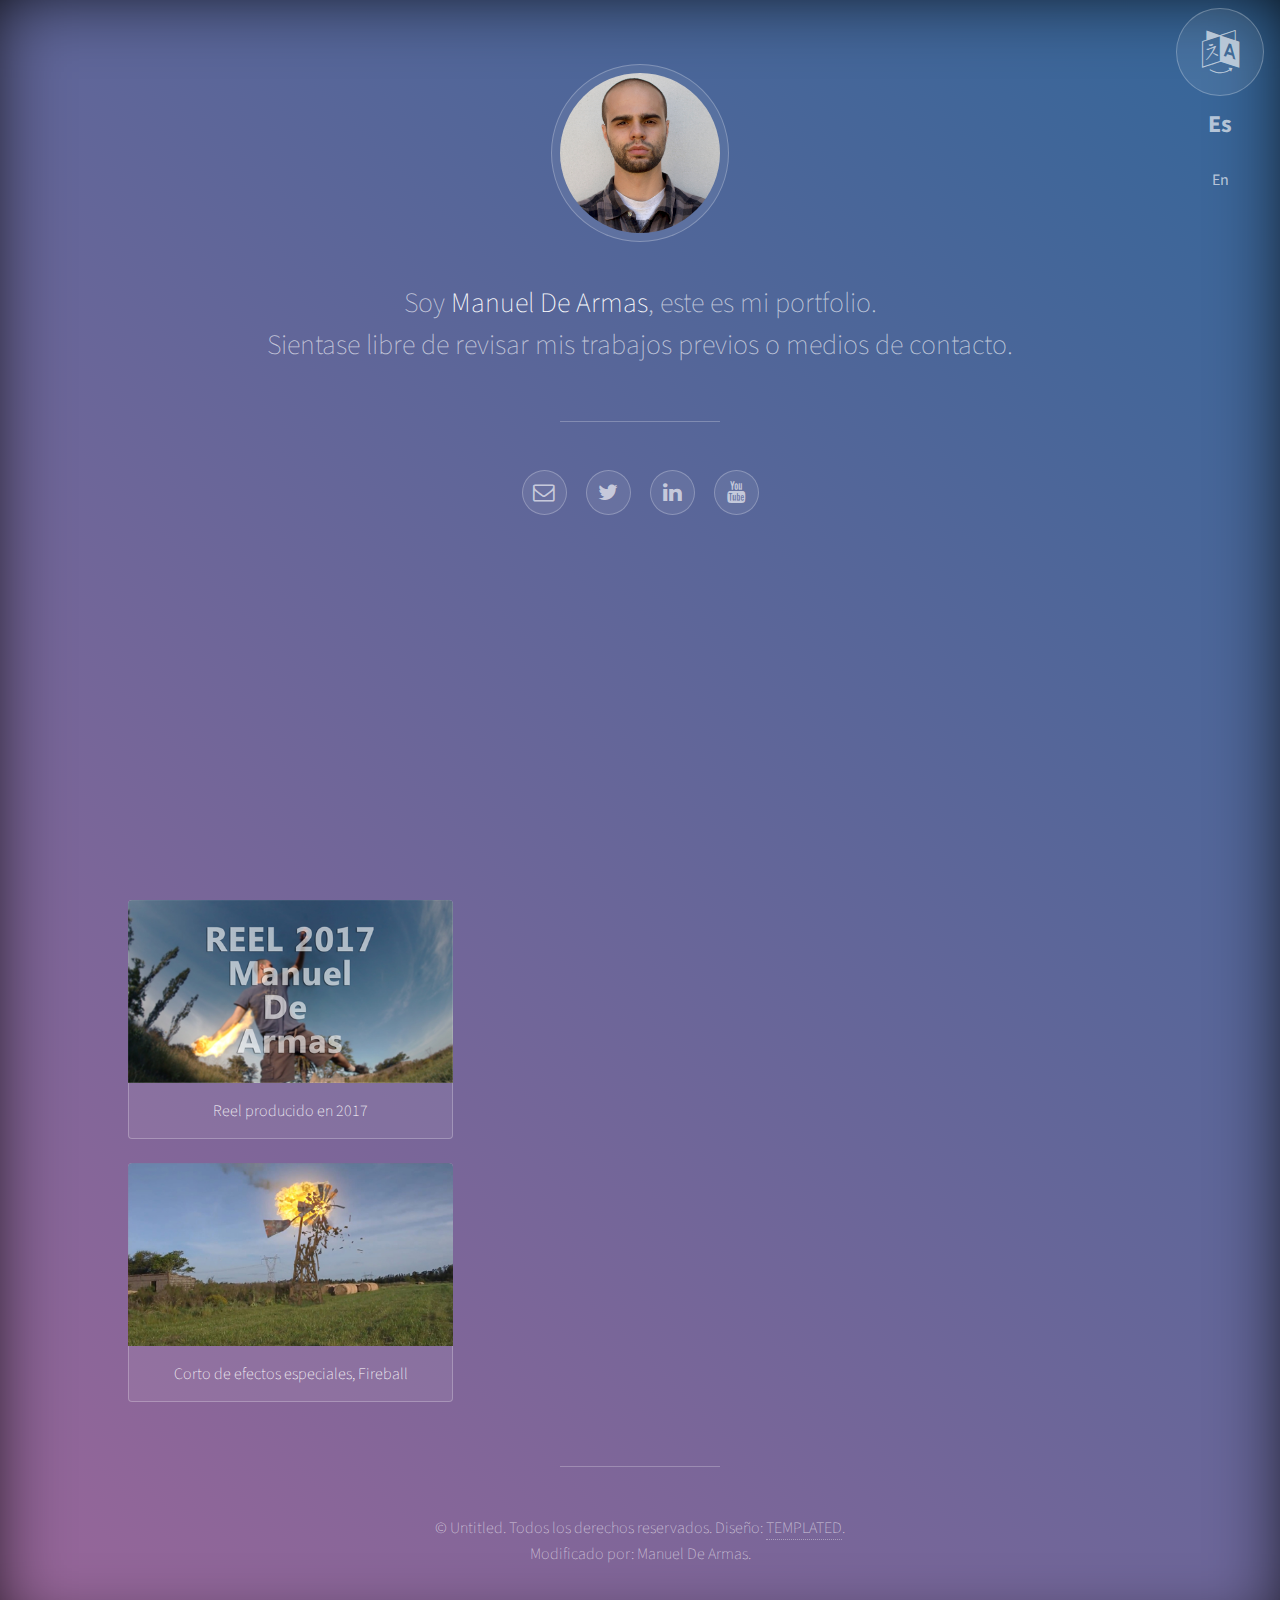
<file: index.html>
<!DOCTYPE HTML>
<!--
	Visualize by TEMPLATED
	templated.co @templatedco
	Released for free under the Creative Commons Attribution 3.0 license (templated.co/license)
-->
<html>

<head>
	<title>Manuel De Armas</title>
	<meta charset="utf-8" />
	<meta name="viewport" content="width=device-width, initial-scale=1" />
	<link rel="stylesheet" href="assets/css/main.css" />
	<link rel="shortcut icon" type="image/x-icon" href="images/favicon.ico" />
</head>

<body>
	<div id="languageSelect">
		<i id="switchLanguage" class="icon style2 fa-language"></i><br />
		<span id="selectedLang" class="label">Es</span><br />
		<span id="unselectedLang" class="label">En</span><br />
	</div>


	<!-- Wrapper -->
	<div id="wrapper">
		<!-- Header -->
		<header id="header">
			<span class="avatar"><img src="images/avatar.jpg" alt="" /></span>
			<div id="introText">
				<h1>Soy <strong>Manuel De Armas</strong>, este es mi portfolio.<br />
					Sientase libre de revisar mis trabajos previos o medios de contacto.</h1> <br />
			</div>
			<div class="lineaDivisoriaConMargen"></div>
			<ul class="icons">
				<li><a href="mailto:manu1502@gmail.com"" class=" icon style2 fa-envelope-o"><span class="label">Email</span></a></li>
				<li><a href="https://twitter.com/SpaceGaucho_" class="icon style2 fa-twitter"><span class="label">Twitter</span></a></li>
				<li><a href="https://www.linkedin.com/in/manueldearmas/" class="icon style2 fa-linkedin"><span class="label">Linkedin</span></a></li>
				<li><a href="https://www.youtube.com/channel/UCSOWgzhCKQXkOu90gSEavDA" class="icon style2 fa-youtube"><span class="label">Youtube</span></a></li>

			</ul>
		</header>
		<!-- Main -->
		<section id="main">
			<!-- Thumbnails -->
			<section class="thumbnails">
				<div>
					<a href="https://youtu.be/07QsW5DKaYQ" data-poptrox="youtube,800x480"><img src="images/thumbs/reel2017Thumbnail.jpg"
						 alt="" />
						<div id="textThumb1">
							<h3>Reel producido en 2017</h3>
						</div>

					</a>
					<a href="https://youtu.be/ivX9syyylb8" data-poptrox="youtube,800x480"><img src="images/thumbs/fireballVfxThumbnail.jpg"
						 alt="" />
						<div id="textThumb2">
							<h3>Corto de efectos especiales, Fireball</h3>
						</div>
					</a>
				</div>
				<!--
								<div>
									<a href="images/fulls/03.jpg">
										<img src="images/thumbs/03.jpg" alt="" />
										<h3>Lorem ipsum dolor sit amet</h3>
									</a>
									<a href="images/fulls/04.jpg">
										<img src="images/thumbs/04.jpg" alt="" />
										<h3>Lorem ipsum dolor sit amet</h3>
									</a>
									<a href="images/fulls/05.jpg">
										<img src="images/thumbs/05.jpg" alt="" />
										<h3>Lorem ipsum dolor sit amet</h3>
									</a>
								</div>
								<div>
									<a href="images/fulls/06.jpg">
										<img src="images/thumbs/06.jpg" alt="" />
										<h3>Lorem ipsum dolor sit amet</h3>
									</a>
									<a href="images/fulls/07.jpg">
										<img src="images/thumbs/07.jpg" alt="" />
										<h3>Lorem ipsum dolor sit amet</h3>
									</a>
								</div>
								-->
			</section>
		</section>

		<!-- Footer -->
		<footer id="footer">
			<p>&copy; Untitled. Todos los derechos reservados. Diseño: <a href="http://templated.co">TEMPLATED</a>. <br />
				Modificado por: Manuel De Armas.</p>
		</footer>

	</div>

	<!-- Scripts -->
	<script src="assets/js/jquery.min.js"></script>
	<script src="assets/js/jquery.poptrox.min.js"></script>
	<script src="assets/js/skel.min.js"></script>
	<script src="assets/js/main.js"></script>
</body>

</html>
</file>
<file: assets/css/main.css>
@charset "UTF-8";
@import url(font-awesome.min.css);
@import url("http://fonts.googleapis.com/css?family=Source+Sans+Pro:200");
/*
	Visualize by TEMPLATED
	templated.co @templatedco
	Released for free under the Creative Commons Attribution 3.0 license (templated.co/license)
*/

/* Reset */

html, body, div, span, applet, object, iframe, h1, h2, h3, h4, h5, h6, p, blockquote, pre, a, abbr, acronym, address, big, cite, code, del, dfn, em, img, ins, kbd, q, s, samp, small, strike, strong, sub, sup, tt, var, b, u, i, center, dl, dt, dd, ol, ul, li, fieldset, form, label, legend, table, caption, tbody, tfoot, thead, tr, th, td, article, aside, canvas, details, embed, figure, figcaption, footer, header, hgroup, menu, nav, output, ruby, section, summary, time, mark, audio, video {
	margin: 0;
	padding: 0;
	border: 0;
	font-size: 100%;
	font: inherit;
	vertical-align: baseline;
}

article, aside, details, figcaption, figure, footer, header, hgroup, menu, nav, section {
	display: block;
}

body {
	line-height: 1;
}

ol, ul {
	list-style: none;
}

blockquote, q {
	quotes: none;
}

blockquote:before, blockquote:after, q:before, q:after {
	content: '';
	content: none;
}

table {
	border-collapse: collapse;
	border-spacing: 0;
}

body {
	-webkit-text-size-adjust: none;
}

/* Box Model */

*, *:before, *:after {
	-moz-box-sizing: border-box;
	-webkit-box-sizing: border-box;
	box-sizing: border-box;
}

/* Grid */

.row {
	border-bottom: solid 1px transparent;
	-moz-box-sizing: border-box;
	-webkit-box-sizing: border-box;
	box-sizing: border-box;
}

.row>* {
	float: left;
	-moz-box-sizing: border-box;
	-webkit-box-sizing: border-box;
	box-sizing: border-box;
}

.row:after, .row:before {
	content: '';
	display: block;
	clear: both;
	height: 0;
}

.row.uniform>*> :first-child {
	margin-top: 0;
}

.row.uniform>*> :last-child {
	margin-bottom: 0;
}

.row.\30 \25>* {
	padding: 0 0 0 0em;
}

.row.\30 \25 {
	margin: 0 0 -1px 0em;
}

.row.uniform.\30 \25>* {
	padding: 0em 0 0 0em;
}

.row.uniform.\30 \25 {
	margin: 0em 0 -1px 0em;
}

.row>* {
	padding: 0 0 0 2em;
}

.row {
	margin: 0 0 -1px -2em;
}

.row.uniform>* {
	padding: 2em 0 0 2em;
}

.row.uniform {
	margin: -2em 0 -1px -2em;
}

.row.\32 00\25>* {
	padding: 0 0 0 4em;
}

.row.\32 00\25 {
	margin: 0 0 -1px -4em;
}

.row.uniform.\32 00\25>* {
	padding: 4em 0 0 4em;
}

.row.uniform.\32 00\25 {
	margin: -4em 0 -1px -4em;
}

.row.\31 50\25>* {
	padding: 0 0 0 3em;
}

.row.\31 50\25 {
	margin: 0 0 -1px -3em;
}

.row.uniform.\31 50\25>* {
	padding: 3em 0 0 3em;
}

.row.uniform.\31 50\25 {
	margin: -3em 0 -1px -3em;
}

.row.\35 0\25>* {
	padding: 0 0 0 1em;
}

.row.\35 0\25 {
	margin: 0 0 -1px -1em;
}

.row.uniform.\35 0\25>* {
	padding: 1em 0 0 1em;
}

.row.uniform.\35 0\25 {
	margin: -1em 0 -1px -1em;
}

.row.\32 5\25>* {
	padding: 0 0 0 0.5em;
}

.row.\32 5\25 {
	margin: 0 0 -1px -0.5em;
}

.row.uniform.\32 5\25>* {
	padding: 0.5em 0 0 0.5em;
}

.row.uniform.\32 5\25 {
	margin: -0.5em 0 -1px -0.5em;
}

.\31 2u, .\31 2u\24 {
	width: 100%;
	clear: none;
	margin-left: 0;
}

.\31 1u, .\31 1u\24 {
	width: 91.6666666667%;
	clear: none;
	margin-left: 0;
}

.\31 0u, .\31 0u\24 {
	width: 83.3333333333%;
	clear: none;
	margin-left: 0;
}

.\39 u, .\39 u\24 {
	width: 75%;
	clear: none;
	margin-left: 0;
}

.\38 u, .\38 u\24 {
	width: 66.6666666667%;
	clear: none;
	margin-left: 0;
}

.\37 u, .\37 u\24 {
	width: 58.3333333333%;
	clear: none;
	margin-left: 0;
}

.\36 u, .\36 u\24 {
	width: 50%;
	clear: none;
	margin-left: 0;
}

.\35 u, .\35 u\24 {
	width: 41.6666666667%;
	clear: none;
	margin-left: 0;
}

.\34 u, .\34 u\24 {
	width: 33.3333333333%;
	clear: none;
	margin-left: 0;
}

.\33 u, .\33 u\24 {
	width: 25%;
	clear: none;
	margin-left: 0;
}

.\32 u, .\32 u\24 {
	width: 16.6666666667%;
	clear: none;
	margin-left: 0;
}

.\31 u, .\31 u\24 {
	width: 8.3333333333%;
	clear: none;
	margin-left: 0;
}

.\31 2u\24+*, .\31 1u\24+*, .\31 0u\24+*, .\39 u\24+*, .\38 u\24+*, .\37 u\24+*, .\36 u\24+*, .\35 u\24+*, .\34 u\24+*, .\33 u\24+*, .\32 u\24+*, .\31 u\24+* {
	clear: left;
}

.\-11u {
	margin-left: 91.66667%;
}

.\-10u {
	margin-left: 83.33333%;
}

.\-9u {
	margin-left: 75%;
}

.\-8u {
	margin-left: 66.66667%;
}

.\-7u {
	margin-left: 58.33333%;
}

.\-6u {
	margin-left: 50%;
}

.\-5u {
	margin-left: 41.66667%;
}

.\-4u {
	margin-left: 33.33333%;
}

.\-3u {
	margin-left: 25%;
}

.\-2u {
	margin-left: 16.66667%;
}

.\-1u {
	margin-left: 8.33333%;
}

/*
	@media screen and (max-width: 1680px) {

		.row > * {
			padding: 0 0 0 2em;
		}

		.row {
			margin: 0 0 -1px -2em;
		}

		.row.uniform > * {
			padding: 2em 0 0 2em;
		}

		.row.uniform {
			margin: -2em 0 -1px -2em;
		}

		.row.\32 00\25 > * {
			padding: 0 0 0 4em;
		}

		.row.\32 00\25 {
			margin: 0 0 -1px -4em;
		}

		.row.uniform.\32 00\25 > * {
			padding: 4em 0 0 4em;
		}

		.row.uniform.\32 00\25 {
			margin: -4em 0 -1px -4em;
		}

		.row.\31 50\25 > * {
			padding: 0 0 0 3em;
		}

		.row.\31 50\25 {
			margin: 0 0 -1px -3em;
		}

		.row.uniform.\31 50\25 > * {
			padding: 3em 0 0 3em;
		}

		.row.uniform.\31 50\25 {
			margin: -3em 0 -1px -3em;
		}

		.row.\35 0\25 > * {
			padding: 0 0 0 1em;
		}

		.row.\35 0\25 {
			margin: 0 0 -1px -1em;
		}

		.row.uniform.\35 0\25 > * {
			padding: 1em 0 0 1em;
		}

		.row.uniform.\35 0\25 {
			margin: -1em 0 -1px -1em;
		}

		.row.\32 5\25 > * {
			padding: 0 0 0 0.5em;
		}

		.row.\32 5\25 {
			margin: 0 0 -1px -0.5em;
		}

		.row.uniform.\32 5\25 > * {
			padding: 0.5em 0 0 0.5em;
		}

		.row.uniform.\32 5\25 {
			margin: -0.5em 0 -1px -0.5em;
		}

		.\31 2u\28xlarge\29, .\31 2u\24\28xlarge\29 {
			width: 100%;
			clear: none;
			margin-left: 0;
		}

		.\31 1u\28xlarge\29, .\31 1u\24\28xlarge\29 {
			width: 91.6666666667%;
			clear: none;
			margin-left: 0;
		}

		.\31 0u\28xlarge\29, .\31 0u\24\28xlarge\29 {
			width: 83.3333333333%;
			clear: none;
			margin-left: 0;
		}

		.\39 u\28xlarge\29, .\39 u\24\28xlarge\29 {
			width: 75%;
			clear: none;
			margin-left: 0;
		}

		.\38 u\28xlarge\29, .\38 u\24\28xlarge\29 {
			width: 66.6666666667%;
			clear: none;
			margin-left: 0;
		}

		.\37 u\28xlarge\29, .\37 u\24\28xlarge\29 {
			width: 58.3333333333%;
			clear: none;
			margin-left: 0;
		}

		.\36 u\28xlarge\29, .\36 u\24\28xlarge\29 {
			width: 50%;
			clear: none;
			margin-left: 0;
		}

		.\35 u\28xlarge\29, .\35 u\24\28xlarge\29 {
			width: 41.6666666667%;
			clear: none;
			margin-left: 0;
		}

		.\34 u\28xlarge\29, .\34 u\24\28xlarge\29 {
			width: 33.3333333333%;
			clear: none;
			margin-left: 0;
		}

		.\33 u\28xlarge\29, .\33 u\24\28xlarge\29 {
			width: 25%;
			clear: none;
			margin-left: 0;
		}

		.\32 u\28xlarge\29, .\32 u\24\28xlarge\29 {
			width: 16.6666666667%;
			clear: none;
			margin-left: 0;
		}

		.\31 u\28xlarge\29, .\31 u\24\28xlarge\29 {
			width: 8.3333333333%;
			clear: none;
			margin-left: 0;
		}

		.\31 2u\24\28xlarge\29 + *,
		.\31 1u\24\28xlarge\29 + *,
		.\31 0u\24\28xlarge\29 + *,
		.\39 u\24\28xlarge\29 + *,
		.\38 u\24\28xlarge\29 + *,
		.\37 u\24\28xlarge\29 + *,
		.\36 u\24\28xlarge\29 + *,
		.\35 u\24\28xlarge\29 + *,
		.\34 u\24\28xlarge\29 + *,
		.\33 u\24\28xlarge\29 + *,
		.\32 u\24\28xlarge\29 + *,
		.\31 u\24\28xlarge\29 + * {
			clear: left;
		}

		.\-11u\28xlarge\29 {
			margin-left: 91.66667%;
		}

		.\-10u\28xlarge\29 {
			margin-left: 83.33333%;
		}

		.\-9u\28xlarge\29 {
			margin-left: 75%;
		}

		.\-8u\28xlarge\29 {
			margin-left: 66.66667%;
		}

		.\-7u\28xlarge\29 {
			margin-left: 58.33333%;
		}

		.\-6u\28xlarge\29 {
			margin-left: 50%;
		}

		.\-5u\28xlarge\29 {
			margin-left: 41.66667%;
		}

		.\-4u\28xlarge\29 {
			margin-left: 33.33333%;
		}

		.\-3u\28xlarge\29 {
			margin-left: 25%;
		}

		.\-2u\28xlarge\29 {
			margin-left: 16.66667%;
		}

		.\-1u\28xlarge\29 {
			margin-left: 8.33333%;
		}

	}

	@media screen and (max-width: 1280px) {

		.row > * {
			padding: 0 0 0 2em;
		}

		.row {
			margin: 0 0 -1px -2em;
		}

		.row.uniform > * {
			padding: 2em 0 0 2em;
		}

		.row.uniform {
			margin: -2em 0 -1px -2em;
		}

		.row.\32 00\25 > * {
			padding: 0 0 0 4em;
		}

		.row.\32 00\25 {
			margin: 0 0 -1px -4em;
		}

		.row.uniform.\32 00\25 > * {
			padding: 4em 0 0 4em;
		}

		.row.uniform.\32 00\25 {
			margin: -4em 0 -1px -4em;
		}

		.row.\31 50\25 > * {
			padding: 0 0 0 3em;
		}

		.row.\31 50\25 {
			margin: 0 0 -1px -3em;
		}

		.row.uniform.\31 50\25 > * {
			padding: 3em 0 0 3em;
		}

		.row.uniform.\31 50\25 {
			margin: -3em 0 -1px -3em;
		}

		.row.\35 0\25 > * {
			padding: 0 0 0 1em;
		}

		.row.\35 0\25 {
			margin: 0 0 -1px -1em;
		}

		.row.uniform.\35 0\25 > * {
			padding: 1em 0 0 1em;
		}

		.row.uniform.\35 0\25 {
			margin: -1em 0 -1px -1em;
		}

		.row.\32 5\25 > * {
			padding: 0 0 0 0.5em;
		}

		.row.\32 5\25 {
			margin: 0 0 -1px -0.5em;
		}

		.row.uniform.\32 5\25 > * {
			padding: 0.5em 0 0 0.5em;
		}

		.row.uniform.\32 5\25 {
			margin: -0.5em 0 -1px -0.5em;
		}

		.\31 2u\28large\29, .\31 2u\24\28large\29 {
			width: 100%;
			clear: none;
			margin-left: 0;
		}

		.\31 1u\28large\29, .\31 1u\24\28large\29 {
			width: 91.6666666667%;
			clear: none;
			margin-left: 0;
		}

		.\31 0u\28large\29, .\31 0u\24\28large\29 {
			width: 83.3333333333%;
			clear: none;
			margin-left: 0;
		}

		.\39 u\28large\29, .\39 u\24\28large\29 {
			width: 75%;
			clear: none;
			margin-left: 0;
		}

		.\38 u\28large\29, .\38 u\24\28large\29 {
			width: 66.6666666667%;
			clear: none;
			margin-left: 0;
		}

		.\37 u\28large\29, .\37 u\24\28large\29 {
			width: 58.3333333333%;
			clear: none;
			margin-left: 0;
		}

		.\36 u\28large\29, .\36 u\24\28large\29 {
			width: 50%;
			clear: none;
			margin-left: 0;
		}

		.\35 u\28large\29, .\35 u\24\28large\29 {
			width: 41.6666666667%;
			clear: none;
			margin-left: 0;
		}

		.\34 u\28large\29, .\34 u\24\28large\29 {
			width: 33.3333333333%;
			clear: none;
			margin-left: 0;
		}

		.\33 u\28large\29, .\33 u\24\28large\29 {
			width: 25%;
			clear: none;
			margin-left: 0;
		}

		.\32 u\28large\29, .\32 u\24\28large\29 {
			width: 16.6666666667%;
			clear: none;
			margin-left: 0;
		}

		.\31 u\28large\29, .\31 u\24\28large\29 {
			width: 8.3333333333%;
			clear: none;
			margin-left: 0;
		}

		.\31 2u\24\28large\29 + *,
		.\31 1u\24\28large\29 + *,
		.\31 0u\24\28large\29 + *,
		.\39 u\24\28large\29 + *,
		.\38 u\24\28large\29 + *,
		.\37 u\24\28large\29 + *,
		.\36 u\24\28large\29 + *,
		.\35 u\24\28large\29 + *,
		.\34 u\24\28large\29 + *,
		.\33 u\24\28large\29 + *,
		.\32 u\24\28large\29 + *,
		.\31 u\24\28large\29 + * {
			clear: left;
		}

		.\-11u\28large\29 {
			margin-left: 91.66667%;
		}

		.\-10u\28large\29 {
			margin-left: 83.33333%;
		}

		.\-9u\28large\29 {
			margin-left: 75%;
		}

		.\-8u\28large\29 {
			margin-left: 66.66667%;
		}

		.\-7u\28large\29 {
			margin-left: 58.33333%;
		}

		.\-6u\28large\29 {
			margin-left: 50%;
		}

		.\-5u\28large\29 {
			margin-left: 41.66667%;
		}

		.\-4u\28large\29 {
			margin-left: 33.33333%;
		}

		.\-3u\28large\29 {
			margin-left: 25%;
		}

		.\-2u\28large\29 {
			margin-left: 16.66667%;
		}

		.\-1u\28large\29 {
			margin-left: 8.33333%;
		}

	}

	@media screen and (max-width: 980px) {

		.row > * {
			padding: 0 0 0 2em;
		}

		.row {
			margin: 0 0 -1px -2em;
		}

		.row.uniform > * {
			padding: 2em 0 0 2em;
		}

		.row.uniform {
			margin: -2em 0 -1px -2em;
		}

		.row.\32 00\25 > * {
			padding: 0 0 0 4em;
		}

		.row.\32 00\25 {
			margin: 0 0 -1px -4em;
		}

		.row.uniform.\32 00\25 > * {
			padding: 4em 0 0 4em;
		}

		.row.uniform.\32 00\25 {
			margin: -4em 0 -1px -4em;
		}

		.row.\31 50\25 > * {
			padding: 0 0 0 3em;
		}

		.row.\31 50\25 {
			margin: 0 0 -1px -3em;
		}

		.row.uniform.\31 50\25 > * {
			padding: 3em 0 0 3em;
		}

		.row.uniform.\31 50\25 {
			margin: -3em 0 -1px -3em;
		}

		.row.\35 0\25 > * {
			padding: 0 0 0 1em;
		}

		.row.\35 0\25 {
			margin: 0 0 -1px -1em;
		}

		.row.uniform.\35 0\25 > * {
			padding: 1em 0 0 1em;
		}

		.row.uniform.\35 0\25 {
			margin: -1em 0 -1px -1em;
		}

		.row.\32 5\25 > * {
			padding: 0 0 0 0.5em;
		}

		.row.\32 5\25 {
			margin: 0 0 -1px -0.5em;
		}

		.row.uniform.\32 5\25 > * {
			padding: 0.5em 0 0 0.5em;
		}

		.row.uniform.\32 5\25 {
			margin: -0.5em 0 -1px -0.5em;
		}

		.\31 2u\28medium\29, .\31 2u\24\28medium\29 {
			width: 100%;
			clear: none;
			margin-left: 0;
		}

		.\31 1u\28medium\29, .\31 1u\24\28medium\29 {
			width: 91.6666666667%;
			clear: none;
			margin-left: 0;
		}

		.\31 0u\28medium\29, .\31 0u\24\28medium\29 {
			width: 83.3333333333%;
			clear: none;
			margin-left: 0;
		}

		.\39 u\28medium\29, .\39 u\24\28medium\29 {
			width: 75%;
			clear: none;
			margin-left: 0;
		}

		.\38 u\28medium\29, .\38 u\24\28medium\29 {
			width: 66.6666666667%;
			clear: none;
			margin-left: 0;
		}

		.\37 u\28medium\29, .\37 u\24\28medium\29 {
			width: 58.3333333333%;
			clear: none;
			margin-left: 0;
		}

		.\36 u\28medium\29, .\36 u\24\28medium\29 {
			width: 50%;
			clear: none;
			margin-left: 0;
		}

		.\35 u\28medium\29, .\35 u\24\28medium\29 {
			width: 41.6666666667%;
			clear: none;
			margin-left: 0;
		}

		.\34 u\28medium\29, .\34 u\24\28medium\29 {
			width: 33.3333333333%;
			clear: none;
			margin-left: 0;
		}

		.\33 u\28medium\29, .\33 u\24\28medium\29 {
			width: 25%;
			clear: none;
			margin-left: 0;
		}

		.\32 u\28medium\29, .\32 u\24\28medium\29 {
			width: 16.6666666667%;
			clear: none;
			margin-left: 0;
		}

		.\31 u\28medium\29, .\31 u\24\28medium\29 {
			width: 8.3333333333%;
			clear: none;
			margin-left: 0;
		}

		.\31 2u\24\28medium\29 + *,
		.\31 1u\24\28medium\29 + *,
		.\31 0u\24\28medium\29 + *,
		.\39 u\24\28medium\29 + *,
		.\38 u\24\28medium\29 + *,
		.\37 u\24\28medium\29 + *,
		.\36 u\24\28medium\29 + *,
		.\35 u\24\28medium\29 + *,
		.\34 u\24\28medium\29 + *,
		.\33 u\24\28medium\29 + *,
		.\32 u\24\28medium\29 + *,
		.\31 u\24\28medium\29 + * {
			clear: left;
		}

		.\-11u\28medium\29 {
			margin-left: 91.66667%;
		}

		.\-10u\28medium\29 {
			margin-left: 83.33333%;
		}

		.\-9u\28medium\29 {
			margin-left: 75%;
		}

		.\-8u\28medium\29 {
			margin-left: 66.66667%;
		}

		.\-7u\28medium\29 {
			margin-left: 58.33333%;
		}

		.\-6u\28medium\29 {
			margin-left: 50%;
		}

		.\-5u\28medium\29 {
			margin-left: 41.66667%;
		}

		.\-4u\28medium\29 {
			margin-left: 33.33333%;
		}

		.\-3u\28medium\29 {
			margin-left: 25%;
		}

		.\-2u\28medium\29 {
			margin-left: 16.66667%;
		}

		.\-1u\28medium\29 {
			margin-left: 8.33333%;
		}

	}

	@media screen and (max-width: 736px) {

		.row > * {
			padding: 0 0 0 2em;
		}

		.row {
			margin: 0 0 -1px -2em;
		}

		.row.uniform > * {
			padding: 2em 0 0 2em;
		}

		.row.uniform {
			margin: -2em 0 -1px -2em;
		}

		.row.\32 00\25 > * {
			padding: 0 0 0 4em;
		}

		.row.\32 00\25 {
			margin: 0 0 -1px -4em;
		}

		.row.uniform.\32 00\25 > * {
			padding: 4em 0 0 4em;
		}

		.row.uniform.\32 00\25 {
			margin: -4em 0 -1px -4em;
		}

		.row.\31 50\25 > * {
			padding: 0 0 0 3em;
		}

		.row.\31 50\25 {
			margin: 0 0 -1px -3em;
		}

		.row.uniform.\31 50\25 > * {
			padding: 3em 0 0 3em;
		}

		.row.uniform.\31 50\25 {
			margin: -3em 0 -1px -3em;
		}

		.row.\35 0\25 > * {
			padding: 0 0 0 1em;
		}

		.row.\35 0\25 {
			margin: 0 0 -1px -1em;
		}

		.row.uniform.\35 0\25 > * {
			padding: 1em 0 0 1em;
		}

		.row.uniform.\35 0\25 {
			margin: -1em 0 -1px -1em;
		}

		.row.\32 5\25 > * {
			padding: 0 0 0 0.5em;
		}

		.row.\32 5\25 {
			margin: 0 0 -1px -0.5em;
		}

		.row.uniform.\32 5\25 > * {
			padding: 0.5em 0 0 0.5em;
		}

		.row.uniform.\32 5\25 {
			margin: -0.5em 0 -1px -0.5em;
		}

		.\31 2u\28small\29, .\31 2u\24\28small\29 {
			width: 100%;
			clear: none;
			margin-left: 0;
		}

		.\31 1u\28small\29, .\31 1u\24\28small\29 {
			width: 91.6666666667%;
			clear: none;
			margin-left: 0;
		}

		.\31 0u\28small\29, .\31 0u\24\28small\29 {
			width: 83.3333333333%;
			clear: none;
			margin-left: 0;
		}

		.\39 u\28small\29, .\39 u\24\28small\29 {
			width: 75%;
			clear: none;
			margin-left: 0;
		}

		.\38 u\28small\29, .\38 u\24\28small\29 {
			width: 66.6666666667%;
			clear: none;
			margin-left: 0;
		}

		.\37 u\28small\29, .\37 u\24\28small\29 {
			width: 58.3333333333%;
			clear: none;
			margin-left: 0;
		}

		.\36 u\28small\29, .\36 u\24\28small\29 {
			width: 50%;
			clear: none;
			margin-left: 0;
		}

		.\35 u\28small\29, .\35 u\24\28small\29 {
			width: 41.6666666667%;
			clear: none;
			margin-left: 0;
		}

		.\34 u\28small\29, .\34 u\24\28small\29 {
			width: 33.3333333333%;
			clear: none;
			margin-left: 0;
		}

		.\33 u\28small\29, .\33 u\24\28small\29 {
			width: 25%;
			clear: none;
			margin-left: 0;
		}

		.\32 u\28small\29, .\32 u\24\28small\29 {
			width: 16.6666666667%;
			clear: none;
			margin-left: 0;
		}

		.\31 u\28small\29, .\31 u\24\28small\29 {
			width: 8.3333333333%;
			clear: none;
			margin-left: 0;
		}

		.\31 2u\24\28small\29 + *,
		.\31 1u\24\28small\29 + *,
		.\31 0u\24\28small\29 + *,
		.\39 u\24\28small\29 + *,
		.\38 u\24\28small\29 + *,
		.\37 u\24\28small\29 + *,
		.\36 u\24\28small\29 + *,
		.\35 u\24\28small\29 + *,
		.\34 u\24\28small\29 + *,
		.\33 u\24\28small\29 + *,
		.\32 u\24\28small\29 + *,
		.\31 u\24\28small\29 + * {
			clear: left;
		}

		.\-11u\28small\29 {
			margin-left: 91.66667%;
		}

		.\-10u\28small\29 {
			margin-left: 83.33333%;
		}

		.\-9u\28small\29 {
			margin-left: 75%;
		}

		.\-8u\28small\29 {
			margin-left: 66.66667%;
		}

		.\-7u\28small\29 {
			margin-left: 58.33333%;
		}

		.\-6u\28small\29 {
			margin-left: 50%;
		}

		.\-5u\28small\29 {
			margin-left: 41.66667%;
		}

		.\-4u\28small\29 {
			margin-left: 33.33333%;
		}

		.\-3u\28small\29 {
			margin-left: 25%;
		}

		.\-2u\28small\29 {
			margin-left: 16.66667%;
		}

		.\-1u\28small\29 {
			margin-left: 8.33333%;
		}

	}

	@media screen and (max-width: 480px) {

		.row > * {
			padding: 0 0 0 2em;
		}

		.row {
			margin: 0 0 -1px -2em;
		}

		.row.uniform > * {
			padding: 2em 0 0 2em;
		}

		.row.uniform {
			margin: -2em 0 -1px -2em;
		}

		.row.\32 00\25 > * {
			padding: 0 0 0 4em;
		}

		.row.\32 00\25 {
			margin: 0 0 -1px -4em;
		}

		.row.uniform.\32 00\25 > * {
			padding: 4em 0 0 4em;
		}

		.row.uniform.\32 00\25 {
			margin: -4em 0 -1px -4em;
		}

		.row.\31 50\25 > * {
			padding: 0 0 0 3em;
		}

		.row.\31 50\25 {
			margin: 0 0 -1px -3em;
		}

		.row.uniform.\31 50\25 > * {
			padding: 3em 0 0 3em;
		}

		.row.uniform.\31 50\25 {
			margin: -3em 0 -1px -3em;
		}

		.row.\35 0\25 > * {
			padding: 0 0 0 1em;
		}

		.row.\35 0\25 {
			margin: 0 0 -1px -1em;
		}

		.row.uniform.\35 0\25 > * {
			padding: 1em 0 0 1em;
		}

		.row.uniform.\35 0\25 {
			margin: -1em 0 -1px -1em;
		}

		.row.\32 5\25 > * {
			padding: 0 0 0 0.5em;
		}

		.row.\32 5\25 {
			margin: 0 0 -1px -0.5em;
		}

		.row.uniform.\32 5\25 > * {
			padding: 0.5em 0 0 0.5em;
		}

		.row.uniform.\32 5\25 {
			margin: -0.5em 0 -1px -0.5em;
		}

		.\31 2u\28xsmall\29, .\31 2u\24\28xsmall\29 {
			width: 100%;
			clear: none;
			margin-left: 0;
		}

		.\31 1u\28xsmall\29, .\31 1u\24\28xsmall\29 {
			width: 91.6666666667%;
			clear: none;
			margin-left: 0;
		}

		.\31 0u\28xsmall\29, .\31 0u\24\28xsmall\29 {
			width: 83.3333333333%;
			clear: none;
			margin-left: 0;
		}

		.\39 u\28xsmall\29, .\39 u\24\28xsmall\29 {
			width: 75%;
			clear: none;
			margin-left: 0;
		}

		.\38 u\28xsmall\29, .\38 u\24\28xsmall\29 {
			width: 66.6666666667%;
			clear: none;
			margin-left: 0;
		}

		.\37 u\28xsmall\29, .\37 u\24\28xsmall\29 {
			width: 58.3333333333%;
			clear: none;
			margin-left: 0;
		}

		.\36 u\28xsmall\29, .\36 u\24\28xsmall\29 {
			width: 50%;
			clear: none;
			margin-left: 0;
		}

		.\35 u\28xsmall\29, .\35 u\24\28xsmall\29 {
			width: 41.6666666667%;
			clear: none;
			margin-left: 0;
		}

		.\34 u\28xsmall\29, .\34 u\24\28xsmall\29 {
			width: 33.3333333333%;
			clear: none;
			margin-left: 0;
		}

		.\33 u\28xsmall\29, .\33 u\24\28xsmall\29 {
			width: 25%;
			clear: none;
			margin-left: 0;
		}

		.\32 u\28xsmall\29, .\32 u\24\28xsmall\29 {
			width: 16.6666666667%;
			clear: none;
			margin-left: 0;
		}

		.\31 u\28xsmall\29, .\31 u\24\28xsmall\29 {
			width: 8.3333333333%;
			clear: none;
			margin-left: 0;
		}

		.\31 2u\24\28xsmall\29 + *,
		.\31 1u\24\28xsmall\29 + *,
		.\31 0u\24\28xsmall\29 + *,
		.\39 u\24\28xsmall\29 + *,
		.\38 u\24\28xsmall\29 + *,
		.\37 u\24\28xsmall\29 + *,
		.\36 u\24\28xsmall\29 + *,
		.\35 u\24\28xsmall\29 + *,
		.\34 u\24\28xsmall\29 + *,
		.\33 u\24\28xsmall\29 + *,
		.\32 u\24\28xsmall\29 + *,
		.\31 u\24\28xsmall\29 + * {
			clear: left;
		}

		.\-11u\28xsmall\29 {
			margin-left: 91.66667%;
		}

		.\-10u\28xsmall\29 {
			margin-left: 83.33333%;
		}

		.\-9u\28xsmall\29 {
			margin-left: 75%;
		}

		.\-8u\28xsmall\29 {
			margin-left: 66.66667%;
		}

		.\-7u\28xsmall\29 {
			margin-left: 58.33333%;
		}

		.\-6u\28xsmall\29 {
			margin-left: 50%;
		}

		.\-5u\28xsmall\29 {
			margin-left: 41.66667%;
		}

		.\-4u\28xsmall\29 {
			margin-left: 33.33333%;
		}

		.\-3u\28xsmall\29 {
			margin-left: 25%;
		}

		.\-2u\28xsmall\29 {
			margin-left: 16.66667%;
		}

		.\-1u\28xsmall\29 {
			margin-left: 8.33333%;
		}

	}
*/

/* Basic */

@-ms-viewport {
	width: device-width;
}

body {
	-ms-overflow-style: scrollbar;
}

@media screen and (max-width: 480px) {
	html, body {
		min-width: 320px;
	}
}

/*Permalink - use to edit and share this gradient: http://colorzilla.com/gradient-editor/#996699+0,336699+100 */

/*background: rgb(153,102,153); */

/* Old browsers */

/*background: -moz-linear-gradient(45deg, rgba(153,102,153,1) 0%, rgba(51,102,153,1) 100%); */

/* FF3.6-15 */

/*background: -webkit-linear-gradient(45deg, rgba(153,102,153,1) 0%,rgba(51,102,153,1) 100%); */

/* Chrome10-25,Safari5.1-6 */

/*background: linear-gradient(45deg, rgba(153,102,153,1) 0%,rgba(51,102,153,1) 100%); */

/* W3C, IE10+, FF16+, Chrome26+, Opera12+, Safari7+ */

/*filter: progid:DXImageTransform.Microsoft.gradient( startColorstr='#996699', endColorstr='#336699',GradientType=1 ); */

/* IE6-9 fallback on horizontal gradient */

body {
	background-color: rgb(255, 255, 255);
	box-shadow: inset 0 0 5em -1em #000;
	background: linear-gradient(45deg, rgba(153, 102, 153, 1) 0%, rgba(51, 102, 153, 1) 100%);
	/*background-image: url("../../images/bg.jpg");*/
	background-size: cover;
	background-position: top center;
}

body.is-loading *, body.is-loading *:before, body.is-loading *:after {
	-moz-animation: none !important;
	-webkit-animation: none !important;
	-ms-animation: none !important;
	animation: none !important;
	-moz-transition: none !important;
	-webkit-transition: none !important;
	-ms-transition: none !important;
	transition: none !important;
}

/* Type */

body, input, select, textarea {
	color: rgba(255, 255, 255, 0.65);
	font-family: "Source Sans Pro", Helvetica, sans-serif;
	font-size: 13pt;
	font-weight: 200;
	line-height: 1.65;
}

@media screen and (max-width: 1280px) {
	body, input, select, textarea {
		font-size: 12pt;
	}
}

a {
	color: inherit;
	text-decoration: none;
	border-bottom: dotted 1px rgba(255, 255, 255, 0.35);
	-moz-transition: border-bottom-color 0.2s ease-in-out, color 0.2s ease-in-out;
	-webkit-transition: border-bottom-color 0.2s ease-in-out, color 0.2s ease-in-out;
	-ms-transition: border-bottom-color 0.2s ease-in-out, color 0.2s ease-in-out;
	transition: border-bottom-color 0.2s ease-in-out, color 0.2s ease-in-out;
}

a:hover {
	color: #ffffff;
	border-bottom-color: transparent;
}

strong, b {
	color: #ffffff;
	font-weight: 200;
}

em, i {
	font-style: italic;
}

p {
	margin: 0 0 2em 0;
}

h1, h2, h3, h4, h5, h6 {
	color: #ffffff;
	font-weight: 200;
	line-height: 1.5;
	margin: 0 0 1em 0;
}

h1 a, h2 a, h3 a, h4 a, h5 a, h6 a {
	color: inherit;
	text-decoration: none;
}

@media screen and (max-width: 980px) {
	h1 br, h2 br, h3 br, h4 br, h5 br, h6 br {
		display: none;
	}
}

h1 {
	font-size: 1.75em;
}

@media screen and (max-width: 980px) {
	h1 {
		font-size: 1.5em;
	}
}

@media screen and (max-width: 736px) {
	h1 {
		font-size: 1.25em;
	}
}

h2 {
	font-size: 1.35em;
}

@media screen and (max-width: 736px) {
	h2 {
		font-size: 1em;
	}
}

h3 {
	font-size: 1em;
}

h4 {
	font-size: 1em;
}

h5 {
	font-size: 0.9em;
}

h6 {
	font-size: 0.7em;
}

sub {
	font-size: 0.8em;
	position: relative;
	top: 0.5em;
}

sup {
	font-size: 0.8em;
	position: relative;
	top: -0.5em;
}

blockquote {
	border-left: solid 4px rgba(255, 255, 255, 0.25);
	font-style: italic;
	margin: 0 0 2em 0;
	padding: 0.5em 0 0.5em 2em;
}

code {
	background: rgba(255, 255, 255, 0.075);
	border-radius: 4px;
	border: solid 1px rgba(255, 255, 255, 0.25);
	font-family: "Courier New", monospace;
	font-size: 0.9em;
	margin: 0 0.25em;
	padding: 0.25em 0.65em;
}

pre {
	-webkit-overflow-scrolling: touch;
	font-family: "Courier New", monospace;
	font-size: 0.9em;
	margin: 0 0 2em 0;
}

pre code {
	display: block;
	line-height: 1.75;
	padding: 1em 1.5em;
	overflow-x: auto;
}

hr {
	border: 0;
	border-bottom: solid 1px rgba(255, 255, 255, 0.25);
	margin: 2em 0;
}

hr.major {
	margin: 3em 0;
}

.align-left {
	text-align: left;
}

.align-center {
	text-align: center;
}

.align-right {
	text-align: right;
}

/* Section/Article */

section.special, article.special {
	text-align: center;
}

header p {
	color: rgba(255, 255, 255, 0.35);
	position: relative;
	margin: 0 0 1.5em 0;
}

header h2+p {
	font-size: 1.25em;
	margin-top: -1em;
}

header h3+p {
	font-size: 1.1em;
	margin-top: -0.8em;
}

header h4+p, header h5+p, header h6+p {
	font-size: 0.9em;
	margin-top: -0.6em;
}

/* Form */

form {
	margin: 0 0 2em 0;
}

label {
	color: #ffffff;
	display: block;
	font-size: 0.9em;
	font-weight: 200;
	margin: 0 0 1em 0;
}

input[type="text"], input[type="password"], input[type="email"], input[type="tel"], select, textarea {
	-moz-appearance: none;
	-webkit-appearance: none;
	-ms-appearance: none;
	appearance: none;
	background: rgba(255, 255, 255, 0.075);
	border-radius: 4px;
	border: none;
	border: solid 1px rgba(255, 255, 255, 0.25);
	color: inherit;
	display: block;
	outline: 0;
	padding: 0 1em;
	text-decoration: none;
	width: 100%;
}

input[type="text"]:invalid, input[type="password"]:invalid, input[type="email"]:invalid, input[type="tel"]:invalid, select:invalid, textarea:invalid {
	box-shadow: none;
}

input[type="text"]:focus, input[type="password"]:focus, input[type="email"]:focus, input[type="tel"]:focus, select:focus, textarea:focus {
	border-color: #FF6382;
	box-shadow: 0 0 0 1px #FF6382;
}

.select-wrapper {
	text-decoration: none;
	display: block;
	position: relative;
}

.select-wrapper:before {
	content: "";
	-moz-osx-font-smoothing: grayscale;
	-webkit-font-smoothing: antialiased;
	font-family: FontAwesome;
	font-style: normal;
	font-weight: normal;
	text-transform: none !important;
}

.select-wrapper:before {
	color: rgba(255, 255, 255, 0.25);
	display: block;
	height: 2.75em;
	line-height: 2.75em;
	pointer-events: none;
	position: absolute;
	right: 0;
	text-align: center;
	top: 0;
	width: 2.75em;
}

.select-wrapper select::-ms-expand {
	display: none;
}

input[type="text"], input[type="password"], input[type="email"], select {
	height: 2.75em;
}

textarea {
	padding: 0.75em 1em;
}

input[type="checkbox"], input[type="radio"] {
	-moz-appearance: none;
	-webkit-appearance: none;
	-ms-appearance: none;
	appearance: none;
	display: block;
	float: left;
	margin-right: -2em;
	opacity: 0;
	width: 1em;
	z-index: -1;
}

input[type="checkbox"]+label, input[type="radio"]+label {
	text-decoration: none;
	color: rgba(255, 255, 255, 0.65);
	cursor: pointer;
	display: inline-block;
	font-size: 1em;
	font-weight: 200;
	padding-left: 2.4em;
	padding-right: 0.75em;
	position: relative;
}

input[type="checkbox"]+label:before, input[type="radio"]+label:before {
	-moz-osx-font-smoothing: grayscale;
	-webkit-font-smoothing: antialiased;
	font-family: FontAwesome;
	font-style: normal;
	font-weight: normal;
	text-transform: none !important;
}

input[type="checkbox"]+label:before, input[type="radio"]+label:before {
	background: rgba(255, 255, 255, 0.075);
	border-radius: 4px;
	border: solid 1px rgba(255, 255, 255, 0.25);
	content: '';
	display: inline-block;
	height: 1.65em;
	left: 0;
	line-height: 1.58125em;
	position: absolute;
	text-align: center;
	top: 0;
	width: 1.65em;
}

input[type="checkbox"]:checked+label:before, input[type="radio"]:checked+label:before {
	background: #FF6382;
	border-color: #FF6382;
	color: #ffffff;
	content: '\f00c';
}

input[type="checkbox"]:focus+label:before, input[type="radio"]:focus+label:before {
	border-color: #FF6382;
	box-shadow: 0 0 0 1px #FF6382;
}

input[type="checkbox"]+label:before {
	border-radius: 4px;
}

input[type="radio"]+label:before {
	border-radius: 100%;
}

::-webkit-input-placeholder {
	color: rgba(255, 255, 255, 0.35) !important;
	opacity: 1.0;
}

:-moz-placeholder {
	color: rgba(255, 255, 255, 0.35) !important;
	opacity: 1.0;
}

::-moz-placeholder {
	color: rgba(255, 255, 255, 0.35) !important;
	opacity: 1.0;
}

:-ms-input-placeholder {
	color: rgba(255, 255, 255, 0.35) !important;
	opacity: 1.0;
}

.formerize-placeholder {
	color: rgba(255, 255, 255, 0.35) !important;
	opacity: 1.0;
}

/* Box */

.box {
	border-radius: 4px;
	border: solid 1px rgba(255, 255, 255, 0.25);
	margin-bottom: 2em;
	padding: 1.5em;
}

.box> :last-child, .box> :last-child> :last-child, .box> :last-child> :last-child> :last-child {
	margin-bottom: 0;
}

.box.alt {
	border: 0;
	border-radius: 0;
	padding: 0;
}

/* Icon */

.icon {
	text-decoration: none;
	border-bottom: none;
	position: relative;
}

.icon:before {
	-moz-osx-font-smoothing: grayscale;
	-webkit-font-smoothing: antialiased;
	font-family: FontAwesome;
	font-style: normal;
	font-weight: normal;
	text-transform: none !important;
}

.icon>.label {
	display: none;
}

.icon.style2 {
	-moz-transition: all 0.2s ease;
	-webkit-transition: all 0.2s ease;
	-ms-transition: all 0.2s ease;
	transition: all 0.2s ease;
	border-radius: 100%;
	display: inline-block;
	padding: 0.5em;
	border: solid 1px rgba(255, 255, 255, 0.25);
	background-color: rgba(255, 255, 255, 0.075);
}

.icon.style2:before {
	display: block;
	width: 1.25em;
	height: 1.25em;
	line-height: 1.25em;
	font-size: 1.35em;
}

.icon.style2:hover {
	background-color: rgba(255, 255, 255, 0.25);
}

@media screen and (max-width: 736px) {
	.icon.style2:before {
		font-size: 1em;
	}
}

/* Image */

.image {
	border-radius: 4px;
	border: 0;
	display: inline-block;
	position: relative;
}

.image img {
	border-radius: 4px;
	display: block;
}

.image.left, .image.right {
	max-width: 40%;
}

.image.left img, .image.right img {
	width: 100%;
}

.image.left {
	float: left;
	padding: 0 1.5em 1em 0;
	top: 0.25em;
}

.image.right {
	float: right;
	padding: 0 0 1em 1.5em;
	top: 0.25em;
}

.image.fit {
	display: block;
	margin: 0 0 2em 0;
	width: 100%;
}

.image.fit img {
	width: 100%;
}

.image.main {
	display: block;
	margin: 0 0 3em 0;
	width: 100%;
}

.image.main img {
	width: 100%;
}

/* List */

ol {
	list-style: decimal;
	margin: 0 0 2em 0;
	padding-left: 1.25em;
}

ol li {
	padding-left: 0.25em;
}

ul {
	list-style: disc;
	margin: 0 0 2em 0;
	padding-left: 1em;
}

ul li {
	padding-left: 0.5em;
}

ul.alt {
	list-style: none;
	padding-left: 0;
}

ul.alt li {
	border-top: solid 1px rgba(255, 255, 255, 0.25);
	padding: 0.5em 0;
}

ul.alt li:first-child {
	border-top: 0;
	padding-top: 0;
}

ul.icons {
	cursor: default;
	list-style: none;
	padding-left: 0;
}

ul.icons li {
	display: inline-block;
	padding: 0 1em 0 0;
}

ul.icons li:last-child {
	padding-right: 0;
}

ul.actions {
	cursor: default;
	list-style: none;
	padding-left: 0;
}

ul.actions li {
	display: inline-block;
	padding: 0 1em 0 0;
	vertical-align: middle;
}

ul.actions li:last-child {
	padding-right: 0;
}

ul.actions.small li {
	padding: 0 0.5em 0 0;
}

ul.actions.vertical li {
	display: block;
	padding: 1em 0 0 0;
}

ul.actions.vertical li:first-child {
	padding-top: 0;
}

ul.actions.vertical li>* {
	margin-bottom: 0;
}

ul.actions.vertical.small li {
	padding: 0.5em 0 0 0;
}

ul.actions.vertical.small li:first-child {
	padding-top: 0;
}

ul.actions.fit {
	display: table;
	margin-left: -1em;
	padding: 0;
	table-layout: fixed;
	width: calc(100% + 1em);
}

ul.actions.fit li {
	display: table-cell;
	padding: 0 0 0 1em;
}

ul.actions.fit li>* {
	margin-bottom: 0;
}

ul.actions.fit.small {
	margin-left: -0.5em;
	width: calc(100% + 0.5em);
}

ul.actions.fit.small li {
	padding: 0 0 0 0.5em;
}

@media screen and (max-width: 480px) {
	ul.actions {
		margin: 0 0 2em 0;
	}
	ul.actions li {
		padding: 1em 0 0 0;
		display: block;
		text-align: center;
		width: 100%;
	}
	ul.actions li:first-child {
		padding-top: 0;
	}
	ul.actions li>* {
		width: 100%;
		margin: 0 !important;
	}
	ul.actions li>*.icon:before {
		margin-left: -2em;
	}
	ul.actions.small li {
		padding: 0.5em 0 0 0;
	}
	ul.actions.small li:first-child {
		padding-top: 0;
	}
}

dl {
	margin: 0 0 2em 0;
}

dl dt {
	display: block;
	font-weight: 200;
	margin: 0 0 1em 0;
}

dl dd {
	margin-left: 2em;
}

/* Table */

.table-wrapper {
	-webkit-overflow-scrolling: touch;
	overflow-x: auto;
}

table {
	margin: 0 0 2em 0;
	width: 100%;
}

table tbody tr {
	border: solid 1px rgba(255, 255, 255, 0.25);
	border-left: 0;
	border-right: 0;
}

table tbody tr:nth-child(2n+1) {
	background-color: rgba(255, 255, 255, 0.075);
}

table td {
	padding: 0.75em 0.75em;
}

table th {
	color: #ffffff;
	font-size: 0.9em;
	font-weight: 200;
	padding: 0 0.75em 0.75em 0.75em;
	text-align: left;
}

table thead {
	border-bottom: solid 2px rgba(255, 255, 255, 0.25);
}

table tfoot {
	border-top: solid 2px rgba(255, 255, 255, 0.25);
}

table.alt {
	border-collapse: separate;
}

table.alt tbody tr td {
	border: solid 1px rgba(255, 255, 255, 0.25);
	border-left-width: 0;
	border-top-width: 0;
}

table.alt tbody tr td:first-child {
	border-left-width: 1px;
}

table.alt tbody tr:first-child td {
	border-top-width: 1px;
}

table.alt thead {
	border-bottom: 0;
}

table.alt tfoot {
	border-top: 0;
}

/* Button */

input[type="submit"], input[type="reset"], input[type="button"], button, .button {
	-moz-appearance: none;
	-webkit-appearance: none;
	-ms-appearance: none;
	appearance: none;
	-moz-transition: background-color 0.2s ease-in-out, color 0.2s ease-in-out;
	-webkit-transition: background-color 0.2s ease-in-out, color 0.2s ease-in-out;
	-ms-transition: background-color 0.2s ease-in-out, color 0.2s ease-in-out;
	transition: background-color 0.2s ease-in-out, color 0.2s ease-in-out;
	background-color: #FF6382;
	border-radius: 4px;
	border: 0;
	/*color: !important;*/
	color: red;
	cursor: pointer;
	display: inline-block;
	font-weight: 200;
	height: 2.85em;
	line-height: 2.95em;
	padding: 0 1.5em;
	text-align: center;
	text-decoration: none;
	white-space: nowrap;
}

input[type="submit"]:hover, input[type="reset"]:hover, input[type="button"]:hover, button:hover, .button:hover {
	background-color: #ff7c96;
}

input[type="submit"]:active, input[type="reset"]:active, input[type="button"]:active, button:active, .button:active {
	background-color: #ff496e;
}

input[type="submit"].icon, input[type="reset"].icon, input[type="button"].icon, button.icon, .button.icon {
	padding-left: 1.35em;
}

input[type="submit"].icon:before, input[type="reset"].icon:before, input[type="button"].icon:before, button.icon:before, .button.icon:before {
	margin-right: 0.5em;
}

input[type="submit"].fit, input[type="reset"].fit, input[type="button"].fit, button.fit, .button.fit {
	display: block;
	margin: 0 0 1em 0;
	width: 100%;
}

input[type="submit"].small, input[type="reset"].small, input[type="button"].small, button.small, .button.small {
	font-size: 0.8em;
}

input[type="submit"].big, input[type="reset"].big, input[type="button"].big, button.big, .button.big {
	font-size: 1.35em;
}

input[type="submit"].alt, input[type="reset"].alt, input[type="button"].alt, button.alt, .button.alt {
	background-color: transparent;
	box-shadow: inset 0 0 0 2px rgba(255, 255, 255, 0.25);
	color: #ffffff !important;
}

input[type="submit"].alt:hover, input[type="reset"].alt:hover, input[type="button"].alt:hover, button.alt:hover, .button.alt:hover {
	background-color: rgba(255, 255, 255, 0.075);
}

input[type="submit"].alt:active, input[type="reset"].alt:active, input[type="button"].alt:active, button.alt:active, .button.alt:active {
	background-color: rgba(255, 0, 0, 0.2);
}

input[type="submit"].alt.icon:before, input[type="reset"].alt.icon:before, input[type="button"].alt.icon:before, button.alt.icon:before, .button.alt.icon:before {
	color: rgba(255, 255, 255, 0.35);
}

input[type="submit"].special, input[type="reset"].special, input[type="button"].special, button.special, .button.special {
	background-color: #FF6382;
	/*color: !important;*/
	color: red;
}

input[type="submit"].special:hover, input[type="reset"].special:hover, input[type="button"].special:hover, button.special:hover, .button.special:hover {
	background-color: #ff7c96;
}

input[type="submit"].special:active, input[type="reset"].special:active, input[type="button"].special:active, button.special:active, .button.special:active {
	background-color: #ff496e;
}

input[type="submit"].disabled, input[type="submit"]:disabled, input[type="reset"].disabled, input[type="reset"]:disabled, input[type="button"].disabled, input[type="button"]:disabled, button.disabled, button:disabled, .button.disabled, .button:disabled {
	background-color: rgba(255, 255, 255, 0.65) !important;
	box-shadow: inset 0 -0.15em 0 0 rgba(0, 0, 0, 0.15);
	color: #000 !important;
	cursor: default;
	opacity: 0.25;
}

@media screen and (max-width: 480px) {
	input[type="submit"], input[type="reset"], input[type="button"], button, .button {
		padding: 0;
	}
}

/* Thumbnails */

.thumbnails {
	display: -moz-flex;
	display: -webkit-flex;
	display: -ms-flex;
	display: flex;
	-moz-flex-direction: row;
	-webkit-flex-direction: row;
	-ms-flex-direction: row;
	flex-direction: row;
	position: relative;
	margin: 0 0 2em -2em;
}

.thumbnails a {
	-moz-transition: all 0.2s ease;
	-webkit-transition: all 0.2s ease;
	-ms-transition: all 0.2s ease;
	transition: all 0.2s ease;
	border-bottom: none;
	display: block;
	width: 100%;
	margin: 0 0 2em 0;
	text-align: center;
	border-radius: 4px;
	box-shadow: inset 0 0 0 1px rgba(255, 255, 255, 0.25);
	background-color: rgba(255, 255, 255, 0.075);
	cursor: pointer;
	outline: 0;
	overflow: hidden;
}

.thumbnails a img {
	display: block;
	width: 100%;
	border-top-left-radius: 4px;
	border-top-right-radius: 4px;
}

.thumbnails a h3 {
	margin: 1em;
}

.thumbnails a:hover {
	background-color: rgba(255, 255, 255, 0.25);
	box-shadow: inset 0 0 0 1px rgba(255, 255, 255, 0.25), 0 0 0.5em 0 #FF6382;
}

.thumbnails>div {
	display: -moz-flex;
	display: -webkit-flex;
	display: -ms-flex;
	display: flex;
	-moz-flex-direction: column;
	-webkit-flex-direction: column;
	-ms-flex-direction: column;
	flex-direction: column;
	width: calc(100% / 3);
	padding-left: 2em;
}

.thumbnails>div> :last-child {
	margin-bottom: 0;
}

@media screen and (max-width: 1280px) {
	.thumbnails {
		margin: 0 0 2em -1.5em;
	}
	.thumbnails a {
		margin: 0 0 1.5em 0;
	}
	.thumbnails>div {
		padding-left: 1.5em;
	}
}

@media screen and (max-width: 980px) {
	.thumbnails h3 {
		font-size: 0.8em;
	}
}

@media screen and (max-width: 480px) {
	.thumbnails {
		display: block;
	}
	.thumbnails a {
		margin: 0 0 2em 0 !important;
	}
	.thumbnails>div {
		display: block;
		width: 100%;
	}
	.thumbnails>div:last-child> :last-child {
		margin-bottom: 0 !important;
	}
	.thumbnails h3 {
		font-size: 1em;
	}
}

/* Poptrox */

.poptrox-popup {
	-moz-box-sizing: content-box;
	-webkit-box-sizing: content-box;
	-ms-box-sizing: content-box;
	box-sizing: content-box;
	background: rgba(255, 255, 255, 0.25);
	box-shadow: 0 0.5em 3em 0 rgba(0, 0, 0, 0.25);
	border-radius: 4px;
	overflow: hidden;
}

.poptrox-popup .closer {
	-moz-transition: opacity 0.2s ease-in-out;
	-webkit-transition: opacity 0.2s ease-in-out;
	-ms-transition: opacity 0.2s ease-in-out;
	transition: opacity 0.2s ease-in-out;
	text-decoration: none;
	position: absolute;
	top: 1em;
	right: 1em;
	z-index: 2;
	-webkit-tap-highlight-color: rgba(255, 255, 255, 0);
	white-space: nowrap;
	text-indent: 2.5em;
	overflow: hidden;
	width: 2.5em;
	height: 2.5em;
	display: block;
}

.poptrox-popup .closer:before {
	content: "";
	-moz-osx-font-smoothing: grayscale;
	-webkit-font-smoothing: antialiased;
	font-family: FontAwesome;
	font-style: normal;
	font-weight: normal;
	text-transform: none !important;
}

.poptrox-popup .closer:before {
	display: block;
	position: relative;
	text-indent: 0;
	border-radius: 100%;
	box-shadow: inset 0 0 0 1px #ffffff;
	color: #ffffff !important;
	width: 2.5em;
	height: 2.5em;
	line-height: 2.5em;
}

.poptrox-popup:hover .closer {
	opacity: 0.5;
}

.poptrox-popup:hover .closer:hover {
	opacity: 1.0;
}

/* Wrapper */

#wrapper {
	max-width: 68em;
	width: 100%;
	margin: 0 auto;
	padding: 0 2em;
	opacity: 1;
	filter: none;
	-moz-transition: opacity 1s ease, -moz-filter 1s ease;
	-webkit-transition: opacity 1s ease, -webkit-filter 1s ease;
	-ms-transition: opacity 1s ease, -ms-filter 1s ease;
	transition: opacity 1s ease, filter 1s ease;
}

body.is-loading #wrapper {
	opacity: 0;
	-moz-filter: blur(1px);
	-webkit-filter: blur(1px);
	-ms-filter: blur(1px);
	filter: blur(1px);
}

body.is-covered #wrapper {
	-moz-filter: blur(3px);
	-webkit-filter: blur(3px);
	-ms-filter: blur(3px);
	filter: blur(3px);
}

/* Header */

#header {
	text-align: center;
	padding: 6em 0 4em 0;
	height: 100vh;
}

#header h1 {
	color: rgba(255, 255, 255, 0.65);
}

#header .avatar {
	border-radius: 100%;
	display: inline-block;
	margin: 0 0 2em 0;
	padding: 0.5em;
	border: solid 1px rgba(255, 255, 255, 0.25);
	background-color: rgba(255, 255, 255, 0.075);
}

#header .avatar img {
	border-radius: 100%;
	display: block;
	width: 10em;
}

@media screen and (max-width: 1280px) {
	#header {
		padding: 4em 0 2em 0;
	}
}

/* Footer */

#footer {
	text-align: center;
	padding: 4em 0 4em 0;
}

#footer:before {
	content: '';
	border-top: solid 1px rgba(255, 255, 255, 0.25);
	width: 10em;
	display: block;
	margin: 0 auto 3em auto;
}

@media screen and (max-width: 1280px) {
	#footer {
		padding: 2em 0 2em 0;
	}
}

.lineaDivisoriaConMargen {
	content: '';
	border-top: solid 1px rgba(255, 255, 255, 0.25);
	/*border-bottom: solid 1px rgba(255, 255, 255, 0.25);*/
	width: 10em;
	display: block;
	margin: 0 auto 3em auto;
}

.lineaDivisoriaSinMargen {
	content: '';
	border-top: solid 1px rgba(255, 255, 255, 0.25);
	width: 10em;
	display: block;
	margin: 0 auto 0em auto;
}

#languageSelect {
	color: rgba(255, 255, 255, 0.65);
	font-size: 2rem;
	text-align: center;
	position: absolute;
	top: 8px;
	right: 16px;
}

#selectedLang {
	font-weight: bold;
	font-size: 1.5rem;
}

#unselectedLang {
	font-weight: normal;
	font-size: 1rem;
}

::selection {
	background: #336666;
	/* WebKit/Blink Browsers */
}

::-moz-selection {
	background: #336666;
	/* Gecko Browsers */
}
</file>
